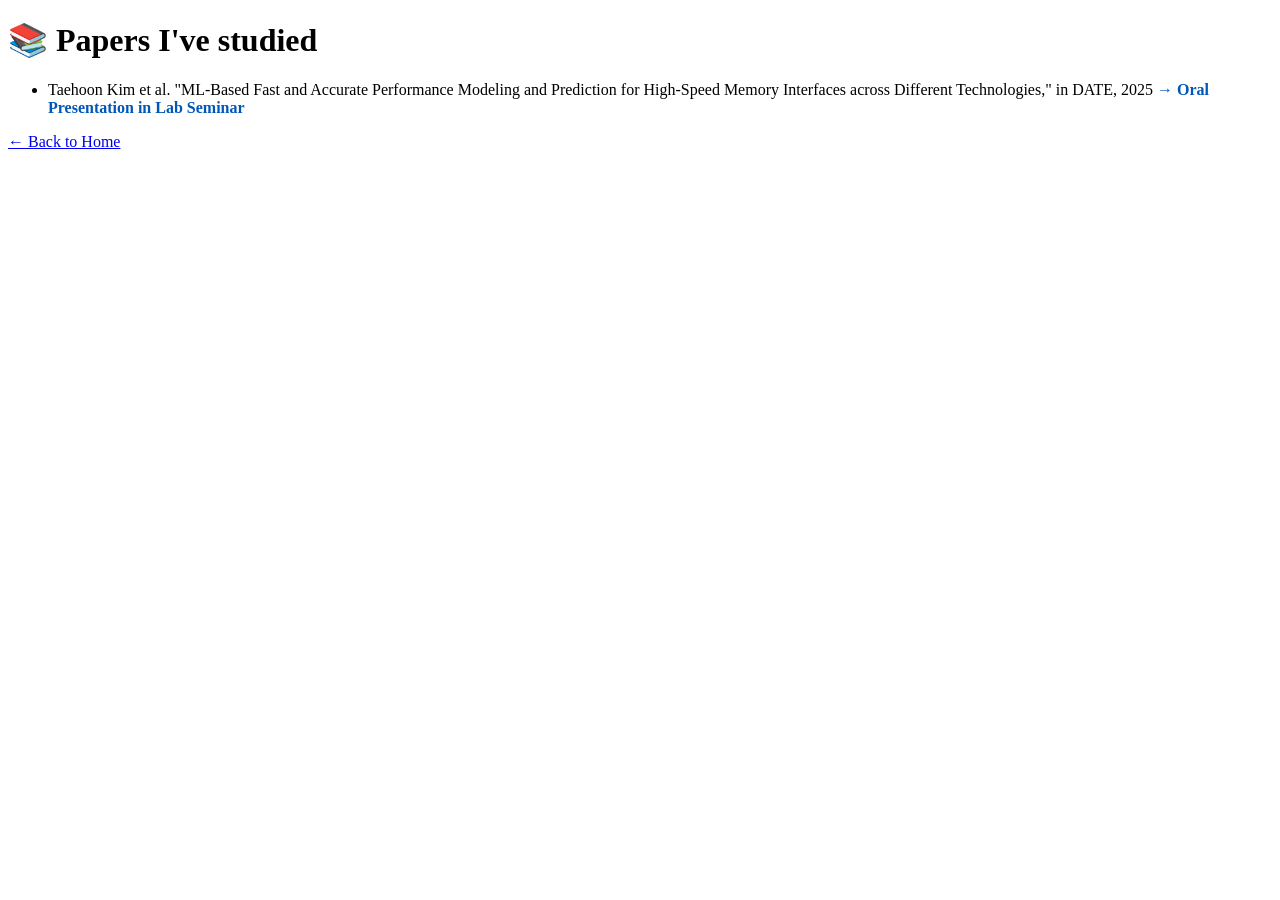
<file: oral_presentations.html>
<!DOCTYPE html>
<html lang="en">
<head>
  <meta charset="UTF-8" />
  <title>Oral Presentations</title>
</head>
<body>
  <h1>📚 Papers I've studied</h1>
  <ul>
    <li>
      Taehoon Kim et al. "ML-Based Fast and Accurate Performance Modeling and Prediction for High-Speed Memory Interfaces across Different Technologies," in DATE, 2025
      <span style="color: #0057b7; font-weight: bold;">&rarr; Oral Presentation in Lab Seminar</span>
    </li>
  </ul>
  <p><a href="index.html">← Back to Home</a></p>
</body>
</html>
</file>
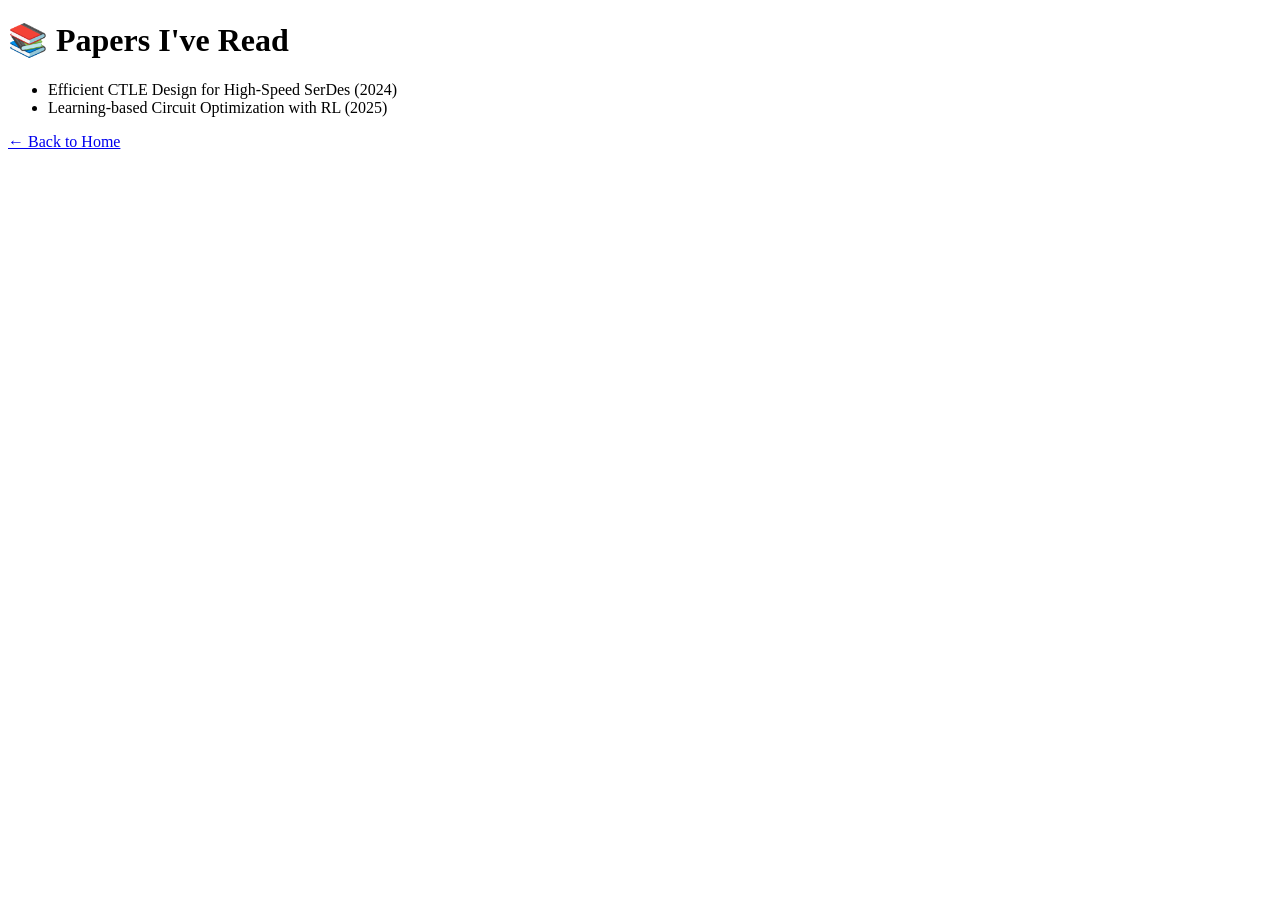
<file: paper.html>
<!DOCTYPE html>
<html lang="en">
<head>
  <meta charset="UTF-8" />
  <title>Papers</title>
</head>
<body>
  <h1>📚 Papers I've Read</h1>
  <ul>
    <li>Efficient CTLE Design for High-Speed SerDes (2024)</li>
    <li>Learning-based Circuit Optimization with RL (2025)</li>
  </ul>
  <p><a href="index.html">← Back to Home</a></p>
</body>
</html>
</file>
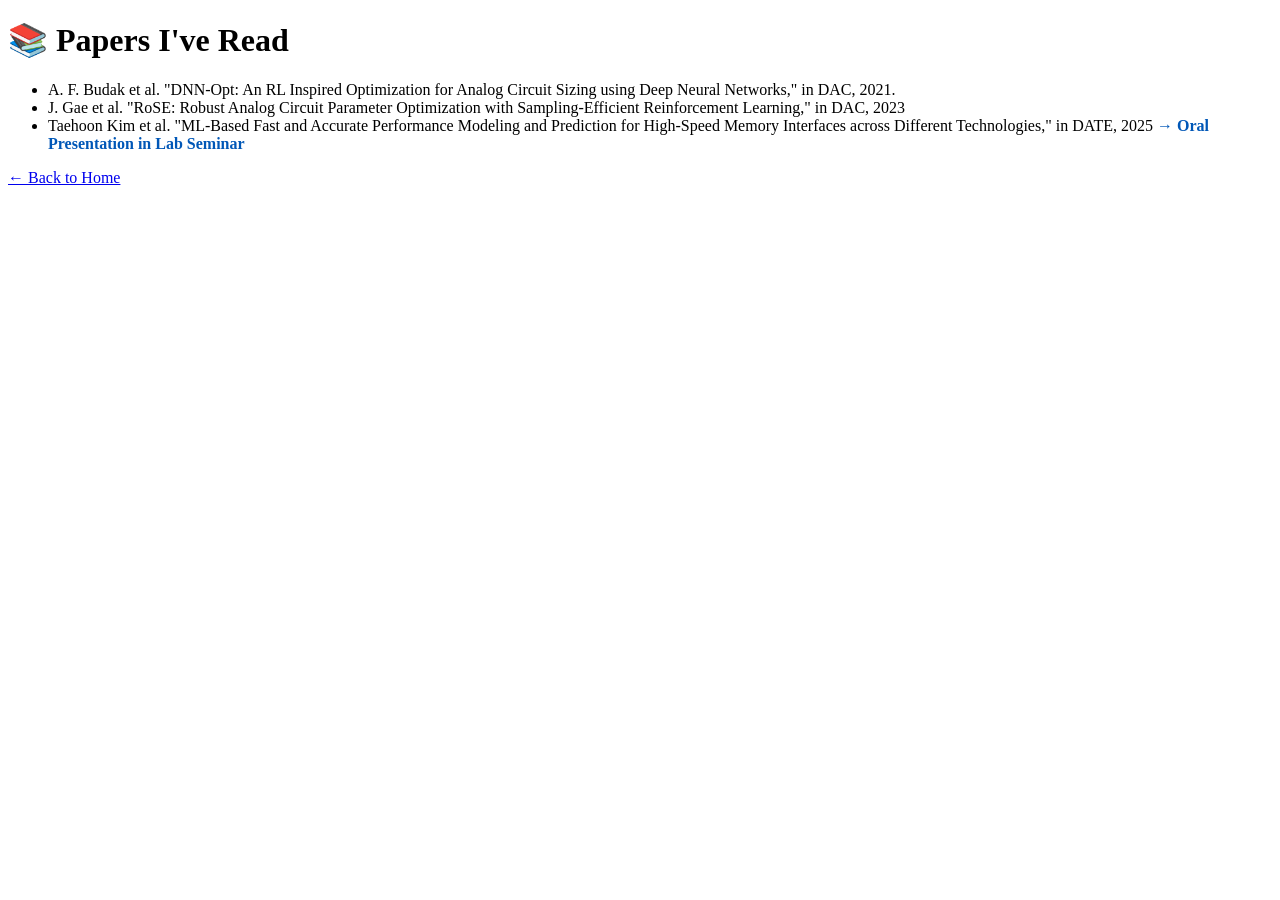
<file: papers.html>
<!DOCTYPE html>
<html lang="en">
<head>
  <meta charset="UTF-8" />
  <title>Papers</title>
</head>
<body>
  <h1>📚 Papers I've Read</h1>
  <ul>
    <li>A. F. Budak et al. "DNN-Opt: An RL Inspired Optimization for Analog Circuit Sizing using Deep Neural Networks," in DAC, 2021.</li>
    <li>J. Gae et al. "RoSE: Robust Analog Circuit Parameter Optimization with Sampling-Efficient Reinforcement Learning," in DAC, 2023</li>
    <li>
      Taehoon Kim et al. "ML-Based Fast and Accurate Performance Modeling and Prediction for High-Speed Memory Interfaces across Different Technologies," in DATE, 2025
      <span style="color: #0057b7; font-weight: bold;">&rarr; Oral Presentation in Lab Seminar</span>
    </li>
  </ul>
  <p><a href="index.html">← Back to Home</a></p>
</body>
</html>
</file>
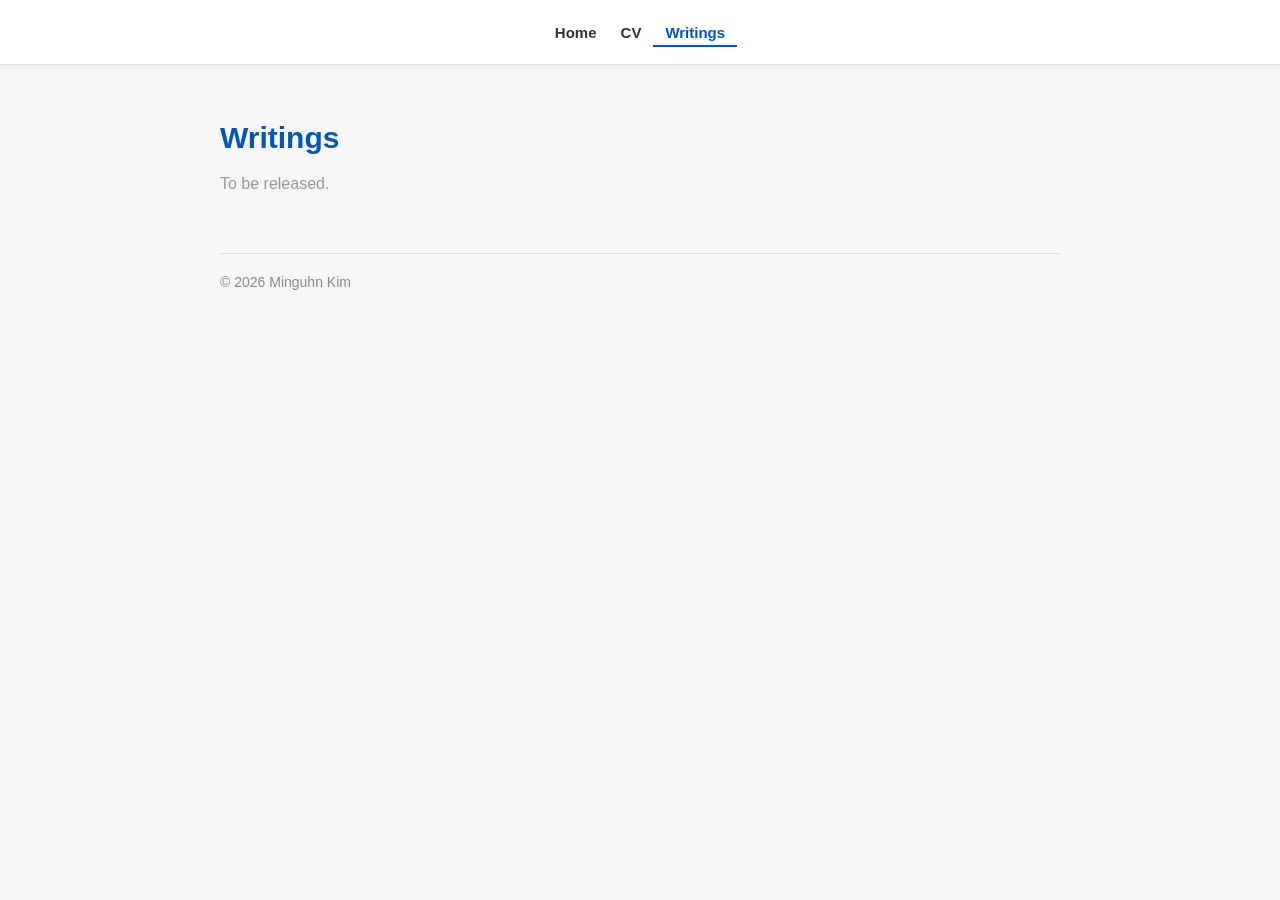
<file: writings.html>
<!DOCTYPE html>
<html lang="ko">
<head>
  <meta charset="UTF-8" />
  <meta name="viewport" content="width=device-width, initial-scale=1.0" />
  <title>Ming | Writings</title>
  <link rel="stylesheet" href="https://cdnjs.cloudflare.com/ajax/libs/font-awesome/6.5.2/css/all.min.css" />
  <link rel="stylesheet" href="./writings-post.css" />
</head>
<body>
  <aside class="sidebar">
      <nav id="sidebar-nav">
        <a href="./index.html" class="sidebar-link">Home</a>
        <a href="./index.html#cv" class="sidebar-link">CV</a>
        <a href="./writings.html" class="sidebar-link active">Writings</a>
      </nav>
  </aside>

  <main class="main-content">
    <h1>Writings</h1>

    <div class="writings-list">

      <!-- 새 글 추가: writings/ 에 글 파일을 만든 뒤, 아래 형식으로 맨 위에 항목을 추가한다. -->
      <!--
      <article class="writing-entry">
        <a href="./writings/slug.html">
          <h2 class="writing-title">글 제목</h2>
          <p class="writing-date">YYYY-MM-DD</p>
          <p class="writing-excerpt">첫 문단 일부 (생략 가능)</p>
        </a>
      </article>
      -->

      <p class="writings-empty">To be released.</p>

      <!-- 아래 글들은 아직 공개 전 (파일이 writings/ 에 없음). 공개할 때 주석을 풀고 파일을 올린다.

      <article class="writing-entry">
        <a href="./writings/what-am-I.html">
          <h2 class="writing-title">나는 뭘까</h2>
          <p class="writing-date">2026-05-05</p>
          <p class="writing-excerpt">나는 뭘까</p>
        </a>
      </article>

      <article class="writing-entry">
        <a href="./writings/what-i-want.html">
          <h2 class="writing-title">내가 하고 싶은 일</h2>
          <p class="writing-date">2026-04-30</p>
          <p class="writing-excerpt">자기가 하고 싶은 일은 단번에 찾아내어 그 길로 황소처럼 달려가는 사람이 있는 반면, 아무리 자기 내면을 들여다보아도 나 자신의 소리가 들리지 않는 경우도 있다. 반지의 제왕 대사인 "Not all those who wander are lost"를 아는가?</p>
        </a>
      </article>

      <article class="writing-entry">
        <a href="./writings/big-company.html">
          <h2 class="writing-title">대기업에 가면 인생이 "大"인가?</h2>
          <p class="writing-date">2026-04-30</p>
          <p class="writing-excerpt">대기업 인적성 시험을 준비하면서, 영혼이 공허해진 느낌이었다. GSAT이라는 삼성직무적합성평가 시험은, IQ 테스트 성격을 띠는데 요령 터득이 중요하다.</p>
        </a>
      </article>

      -->

    </div>

    <div class="footer">&copy; 2026 Minguhn Kim</div>
  </main>
</body>
</html>
</file>
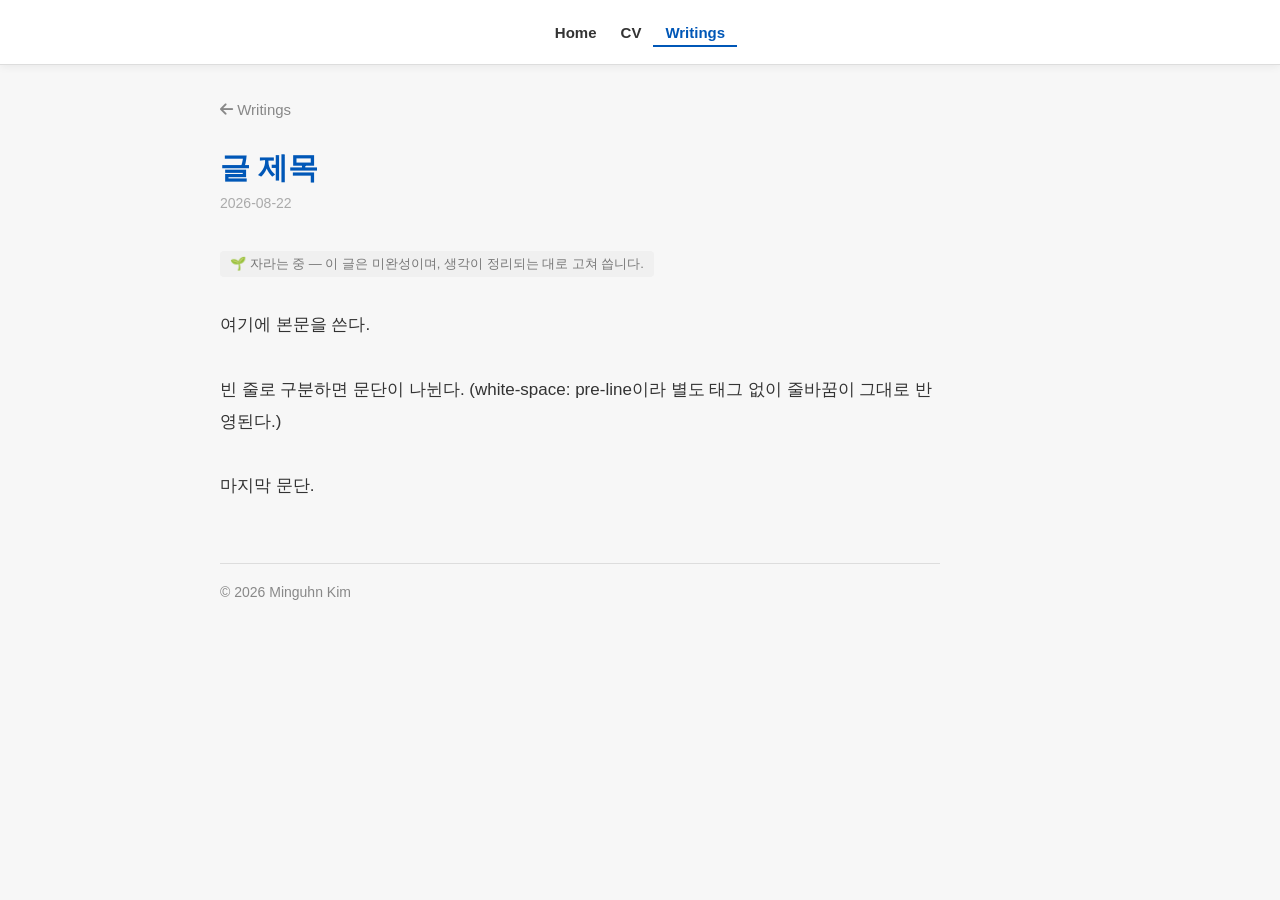
<file: writings/_template.html>
<!DOCTYPE html>
<html lang="ko">
<head>
  <meta charset="UTF-8" />
  <meta name="viewport" content="width=device-width, initial-scale=1.0" />
  <title>글 제목 | Ming</title>
  <link rel="stylesheet" href="https://cdnjs.cloudflare.com/ajax/libs/font-awesome/6.5.2/css/all.min.css" />
  <link rel="stylesheet" href="/writings-post.css" />
</head>
<body>
  <aside class="sidebar">
      <nav id="sidebar-nav">
        <a href="/index.html" class="sidebar-link">Home</a>
        <a href="/index.html#cv" class="sidebar-link">CV</a>
        <a href="/writings.html" class="sidebar-link active">Writings</a>
      </nav>
  </aside>

  <main class="main-content">
    <div class="article-body-wrap">
      <a href="/writings.html" class="back-link"><i class="fa-solid fa-arrow-left"></i> Writings</a>

      <h1 class="article-title">글 제목</h1>
      <p class="article-date">2026-08-22</p>

      <!-- 성숙도: 🌱 자라는 중 / 🌿 다듬는 중 / 🌳 완성. 완성 글이면 이 줄을 지워도 된다. -->
      <p class="article-status">🌱 자라는 중 &mdash; 이 글은 미완성이며, 생각이 정리되는 대로 고쳐 씁니다.</p>

      <div class="article-body">여기에 본문을 쓴다.

      빈 줄로 구분하면 문단이 나뉜다. (white-space: pre-line이라 별도 태그 없이 줄바꿈이 그대로 반영된다.)

      마지막 문단.</div>

      <div class="footer">&copy; 2026 Minguhn Kim</div>
    </div>
  </main>
</body>
</html>
</file>
<file: writings-post.css>
/* Shared styles for the Writings hub (writings.html) and every post under writings/.
   Header/navbar mirrors index.html so all three sections (Home / CV / Writings) feel like one site. */

* { box-sizing: border-box; }

html, body {
  margin: 0;
  padding: 0;
  font-family: Arial, sans-serif;
  background-color: #f7f7f7;
  scroll-behavior: smooth;
}

/* --- Top Navbar (same as index.html) --- */
.sidebar {
  position: fixed;
  top: 0;
  left: 0;
  width: 100%;
  height: 65px;
  background-color: #ffffff;
  padding: 0 30px;
  border-bottom: 1px solid #ddd;
  box-shadow: 0 2px 8px rgba(0, 0, 0, 0.06);
  display: flex;
  flex-direction: row;
  align-items: center;
  justify-content: center;
  z-index: 100;
}

.sidebar nav {
  display: flex;
  flex-direction: row;
  align-items: center;
}

.sidebar nav a {
  color: #333;
  text-decoration: none;
  font-weight: bold;
  font-size: 15px;
  padding: 6px 12px;
  transition: color 0.3s ease;
}

.sidebar nav a:hover { color: #0057b7; }

.sidebar nav a.active {
  color: #0057b7;
  border-bottom: 2px solid #0057b7;
  padding-bottom: 4px;
}

/* --- Main Content (same width/placement as index.html) --- */
.main-content {
  max-width: 920px;
  margin-left: auto;
  margin-right: auto;
  margin-top: 65px;
  padding: 36px 40px;
}

.main-content h1 {
  color: #0057b7;
  font-size: 30px;
}

/* --- Writings hub list --- */
.writings-list { max-width: 720px; }

.writings-empty {
  font-size: 16px;
  color: #999;
  margin: 0;
}

.writing-entry {
  margin-bottom: 40px;
  padding-bottom: 40px;
  border-bottom: 1px solid #e0e0e0;
}
.writing-entry:last-child { border-bottom: none; }

.writing-entry a {
  text-decoration: none;
  color: inherit;
}
.writing-entry a:hover .writing-title { color: #0057b7; }

.writing-title {
  font-size: 24px;
  color: #1a1a1a;
  margin: 0 0 6px 0;
  transition: color 0.2s ease;
}

.writing-date {
  font-size: 13px;
  color: #aaa;
  margin: 0 0 12px 0;
}

.writing-excerpt {
  font-size: 16px;
  line-height: 1.7;
  color: #555;
  margin: 0;
  display: -webkit-box;
  -webkit-line-clamp: 3;
  line-clamp: 3;
  -webkit-box-orient: vertical;
  overflow: hidden;
}

/* --- Single post --- */
.article-body-wrap { max-width: 720px; }

.back-link {
  display: inline-block;
  font-size: 15px;
  color: #888;
  text-decoration: none;
  margin-bottom: 30px;
  transition: color 0.2s ease;
}
.back-link:hover { color: #0057b7; }

.article-title {
  color: #1a1a1a;
  font-size: 34px;
  margin: 0 0 8px 0;
  line-height: 1.3;
}

.article-date {
  font-size: 14px;
  color: #aaa;
  margin: 0 0 40px 0;
}

/* 글의 성숙도 표시 (digital garden 방식). 완성 글이면 HTML에서 이 줄을 지우면 된다. */
.article-status {
  display: inline-block;
  font-size: 13px;
  color: #777;
  background-color: #f0f0f0;
  border-radius: 4px;
  padding: 4px 10px;
  margin: 0 0 32px 0;
}

.article-body {
  font-size: 17px;
  line-height: 1.9;
  color: #333;
  white-space: pre-line;
}

/* --- Footer --- */
.footer {
  margin-top: 60px;
  padding-top: 20px;
  border-top: 1px solid #ddd;
  font-size: 14px;
  color: #888;
}

@media (max-width: 768px) {
  .main-content { padding: 20px; }
}
</file>
